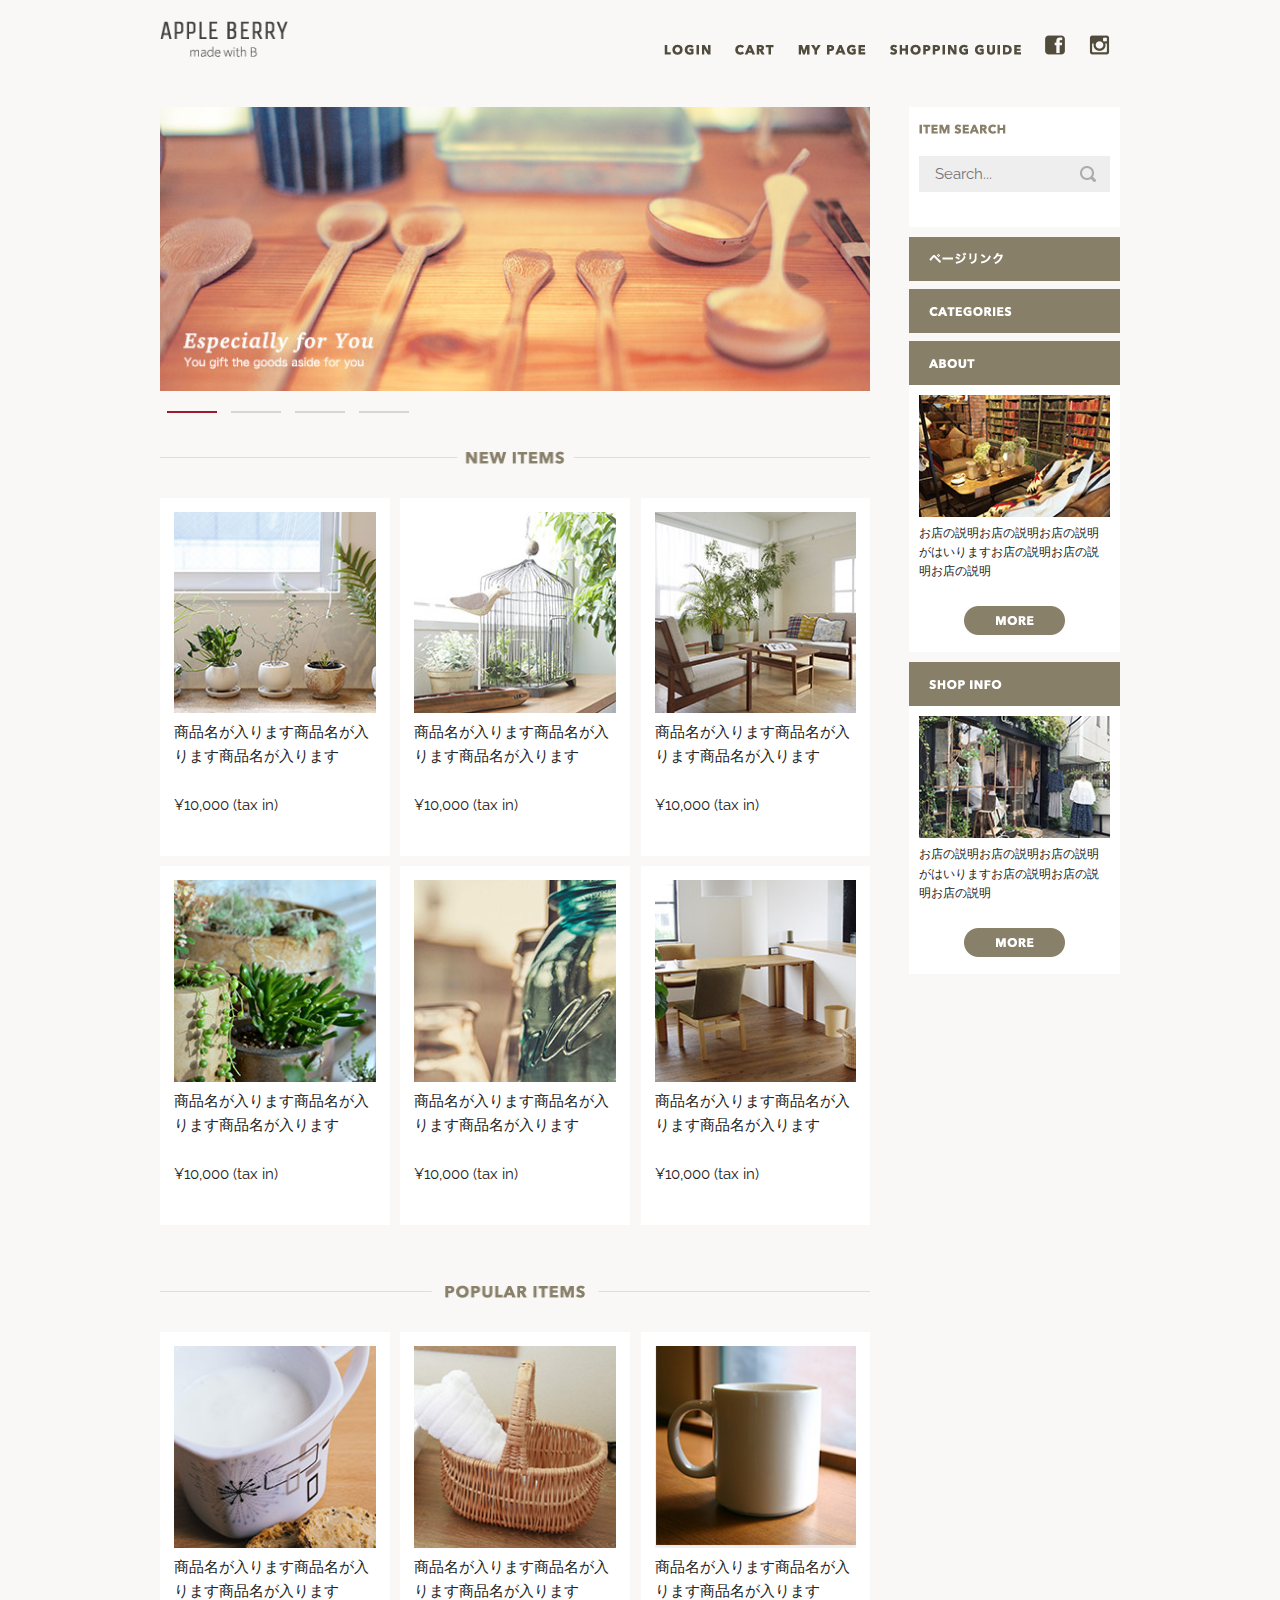
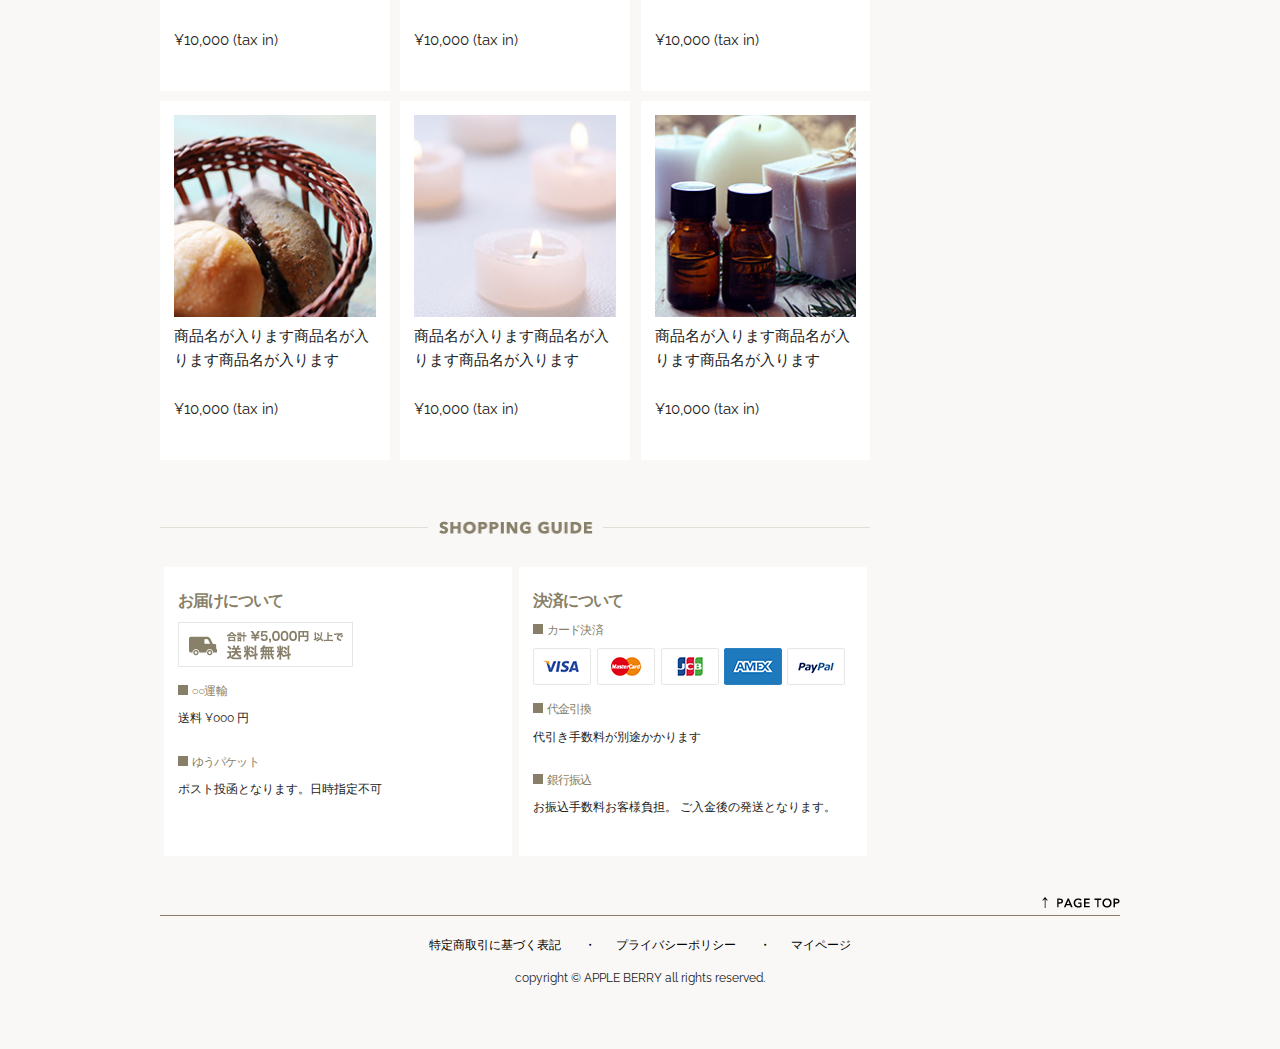
<file: index.html>
<!DOCTYPE html>
<html lang="ja">
<head>

  <!-- Basic Page Needs
  –––––––––––––––––––––––––––––––––––––––––––––––––– -->
  <meta charset="utf-8">
  <title>shopping site</title>
  <meta name="description" content="">
  <meta name="author" content="">


  <!-- Mobile Specific Metas
  –––––––––––––––––––––––––––––––––––––––––––––––––– -->
  <meta name="viewport" content="width=device-width, initial-scale=1">

  <!-- FONT
  –––––––––––––––––––––––––––––––––––––––––––––––––– -->
  <link href="//fonts.googleapis.com/css?family=Raleway:400,300,600" rel="stylesheet" type="text/css">

  <!-- CSS
  –––––––––––––––––––––––––––––––––––––––––––––––––– -->
  <link rel="stylesheet" href="css/normalize.css">
  <link rel="stylesheet" href="css/skeleton.css">
  <link rel="stylesheet" href="css/style.css">
    
  <!-- Favicon
  –––––––––––––––––––––––––––––––––––––––––––––––––– -->
  <link rel="icon" type="image/png" href="images/favicon.png">
 
  <!-- javascript
  –––––––––––––––––––––––––––––––––––––––––––––––––– -->
  <script type="text/javascript" src="https://ajax.googleapis.com/ajax/libs/jquery/1.10.2/jquery.min.js"></script>
  
  
  <!-- Owl Carousel CSS -->
        <link rel="stylesheet" href="owlcarousel/assets/owl.carousel.min.css">
        <link rel="stylesheet" href="owlcarousel/assets/owl.theme.default.min.css">
        <!-- jQuery -->
        <script type="text/javascript" src="https://ajax.googleapis.com/ajax/libs/jquery/1.10.2/jquery.min.js"></script>
        <!-- Owl Carousel JS -->
        <script src="owlcarousel/owl.carousel.min.js"></script>
        
        <!-- Owl Carouselを動作させるために追加 -->
        <script src="carousel.js"></script>
        
</head>
<body>
  <!-- Primary Page Layout -->
    <header>
        <div id="header_in" class="container">
        <div class="row">
            <div class="two columns logo">
                <h1><a href="index.html"><img class="u-max-full-width" src="images/top/logo.png" alt="APPLE BERRY made with B" srcset="images/top/logo@2x.png 2x" /></a></h1>
            </div>
            
            <div class="ten columns navi">
                <div class="sp_navi">
                    <ul class="sp_navi_li">
                        <li class="navi_facebook"><a href="#"><img src="images/top_sp/fb.png" alt="facebook" srcset="images/top_sp/fb@2x.png 2x" /></a></li>
                        <li class="navi_instagram"><a href="#"><img src="images/top_sp/insta.png" alt="instagram" srcset="images/top_sp/insta@2x.png 2x" /></a></li>
                        <li class="navi_menu"><a href="#"><img src="images/top_sp/menu_icon.png" alt="menu" srcset="images/top_sp/menu_icon@2x.png 2x" /></a></li>
                    </ul>
                    <ul class="sp_menu_toggle_00">
                         <li class="navi_login"><a href="#"><img src="images/top/menu_login.png" alt="login"></a></li>
                        <li class="navi_cart"><a href="#"><img src="images/top/menu_cart.png" alt="cart"></a></li>
                        <li class="navi_mypage"><a href="#"><img src="images/top/menu_mypage.png" alt="mypage"></a></li>
                        <li class="navi_shoppingguide"><a href="#"><img src="images/top/menu_guide.png" alt="shoppingguide"></a></li>
                    </ul>
                </div><!-- sp_navi -->
                
                <div class="pc_navi">
                    <ul class="pc_navi_li">
                        <li class="navi_login"><a href="#"><img src="images/top/menu_login.png" alt="login"></a></li>
                        <li class="navi_cart"><a href="#"><img src="images/top/menu_cart.png" alt="cart"></a></li>
                        <li class="navi_mypage"><a href="#"><img src="images/top/menu_mypage.png" alt="mypage"></a></li>
                        <li class="navi_shoppingguide"><a href="#"><img src="images/top/menu_guide.png" alt="shoppingguide"></a></li>
                        <li class="navi_facebook"><a href="#"><img src="images/top/facebook.png" alt="facebook" /></a></li>
                        <li class="navi_instagram"><a href="#"><img src="images/top/insta.png" alt="instagram" /></a></li>
                    </ul>
                </div><!-- pc_navi -->
            </div>
        </div><!-- row -->
        </div><!-- header_in -->
    </header>
    
    <div id="main">
        <div class="container">
            <div class="row">
                <div class="nine columns">
                    <div class="owl-carousel owl-theme">
                        <div><img src="images/top/ca_banner.jpg" alt="Espesoally for You / You gift the goods aside for you"></div>
                        <div><img src="images/top/ca_banner.jpg" alt=""></div>
                        <div><img src="images/top/ca_banner.jpg" alt=""></div>
                        <div><img src="images/top/ca_banner.jpg" alt=""></div>
                    </div><!-- "owl-carousel owl-theme" -->
                    
                    <h2>
                        <img class="pc_h2" src="images/top/title_newitems.png" alt="new items" />
                        <img class="sp_h2" src="images/top_sp/title_new_item.png"  srcset="images/top_sp/title_new_item@2x.png 2x" alt="new items" />
                    </h2>
                    <ul class="list_item">
                        <li>
                            <img src="images/top/item_01.jpg" alt="商品01" />
                            <p>商品名が入ります商品名が入ります商品名が入ります</p>
                            <p>¥10,000 (tax in) </p>
                        </li>
                        
                        <li>
                            <img src="images/top/item_02.jpg" alt="商品02" />
                            <p>商品名が入ります商品名が入ります商品名が入ります</p>
                            <p>¥10,000 (tax in) </p>
                        </li>
                        
                        <li>
                            <img src="images/top/item_03.jpg" alt="商品03" />
                            <p>商品名が入ります商品名が入ります商品名が入ります</p>
                            <p>¥10,000 (tax in) </p>
                        </li>
                        
                        <li>
                            <img src="images/top/item_04.jpg" alt="商品04" />
                            <p>商品名が入ります商品名が入ります商品名が入ります</p>
                            <p>¥10,000 (tax in) </p>
                        </li>
                        
                        <li>
                            <img src="images/top/item_05.jpg" alt="商品05" />
                            <p>商品名が入ります商品名が入ります商品名が入ります</p>
                            <p>¥10,000 (tax in) </p>
                        </li>
                        
                        <li>
                            <img src="images/top/item_06.jpg" alt="商品06" />
                            <p>商品名が入ります商品名が入ります商品名が入ります</p>
                            <p>¥10,000 (tax in) </p>
                        </li>
                    </ul>
                   
                    <h2>
                        <img class="pc_h2" src="images/top/title_popular.png" alt="popular items" />
                        <img class="sp_h2" src="images/top_sp/title_popular.png" srcset="images/top_sp/title_popular@2x.png 2x" alt="popular items" />
                    </h2>
                    <ul class="list_item">
                        <li>
                            <img src="images/top/item_07.jpg" alt="商品07" />
                            <p>商品名が入ります商品名が入ります商品名が入ります</p>
                            <p>¥10,000 (tax in) </p>
                        </li>
                        
                        <li>
                            <img src="images/top/item_08.jpg" alt="商品08" />
                            <p>商品名が入ります商品名が入ります商品名が入ります</p>
                            <p>¥10,000 (tax in) </p>
                        </li>
                        
                        <li>
                            <img src="images/top/item_09.jpg" alt="商品09" />
                            <p>商品名が入ります商品名が入ります商品名が入ります</p>
                            <p>¥10,000 (tax in) </p>
                        </li>
                        
                        <li>
                            <img src="images/top/item_10.jpg" alt="商品10" />
                            <p>商品名が入ります商品名が入ります商品名が入ります</p>
                            <p>¥10,000 (tax in) </p>
                        </li>
                        
                        <li>
                            <img src="images/top/item_11.jpg" alt="商品11" />
                            <p>商品名が入ります商品名が入ります商品名が入ります</p>
                            <p>¥10,000 (tax in) </p>
                        </li>
                        
                        <li>
                            <img src="images/top/item_12.jpg" alt="商品12" />
                            <p>商品名が入ります商品名が入ります商品名が入ります</p>
                            <p>¥10,000 (tax in) </p>
                        </li>
                    </ul>
                
                    <h2>
                        <img class="pc_h2" src="images/top/title_guide.png" alt="shopping guide" />
                        <img class="sp_h2" src="images/top_sp/title_guide.png" srcset="images/top_sp/title_guide@2x.png 2x" alt="shopping guide" />
                    </h2>
                    <ul id="list_guide">
                        <li>
                            <h3>お届けについて</h3>
                            <img src="images/top/otodoke_banner.png" alt="合計¥5000円以上で送料無料" />
                            
                            <h4>○○運輸</h4>
                            <p>送料 ¥000 円</p>
                            <h4>ゆうパケット</h4>
                            <p>ポスト投函となります。日時指定不可</p>
                        </li>
                        
                        <li>
                            <h3>決済について</h3>
                            <h4>カード決済</h4>
                            <img src="images/top/cards.png" alt="" />
                            
                            <h4>代金引換</h4>
                            <p>代引き手数料が別途かかります</p>
                            <h4>銀行振込</h4>
                            <p>お振込手数料お客様負担。 ご入金後の発送となります。</p>
                        </li>
                    </ul>
                </div>
                
                <div class="three columns">
                    <div id="searchform">
                        <img src="images/top/itemserch.png" alt="item search" />
                        
                        <form action="/" name="search" method="post">
                            <dl class="search">
	                        	<dt><input type="text" name="search" value="" placeholder="Search..." /></dt>
	                        	<dd><button><span></span></button></dd>
                        	</dl>
                        </form>
                    </div>
                    
                    <div id="link">
                        <div class="side_title"><img src="images/top/pagelink.png" alt=""></div>
                        <ul class="sp_menu_toggle_01">
                            <li><a href="">サイト名</a></li>
                            <li><a href="">サイト名</a></li>
                            <li><a href="">サイト名</a></li>
                            <li><a href="">サイト名</a></li>
                        </ul>
                    </div>
                    
                    <div id="categories">
                        <div class="side_title"><img src="images/top/categories.png" alt="" /></div>
                        <ul class="sp_menu_toggle_02">
                            <li><a href="">カテゴリー名</a></li>
                            <li><a href="">カテゴリー名</a></li>
                            <li><a href="">カテゴリー名</a></li>
                            <li><a href="">カテゴリー名</a></li>
                            <li><a href="">カテゴリー名</a></li>
                            <li><a href="">カテゴリー名</a></li>
                        </ul>
                    </div>
                    
                    <div id="about">
                        <div class="side_title"><img src="images/top/about.png" alt="" /></div>
                        <div class="side_inner">
                            <img src="images/top/about_img.jpg" alt="" />
                            <div class="side_text">
                                <p>お店の説明お店の説明お店の説明がはいりますお店の説明お店の説明お店の説明</p>
                                <a><img src="images/top/more_btn.png" alt="" /></a>
                            </div>
                        </div>
                    </div>
                    
                    <div id="shopinfo">
                        <div class="side_title"><img src="images/top/shop_info.png" alt="" /></div>
                        <div class="side_inner">
                            <img src="images/top/shopinfo_img.jpg" alt="" />
                            <p>お店の説明お店の説明お店の説明がはいりますお店の説明お店の説明お店の説明</p>
                            <a><img src="images/top/more_btn.png" alt="" /></a>
                        </div>
                    </div>
                </div>
                
                <div class="twelve columns" id="pagetop">
                    <a href="#TOP"><img src="images/top/pagetop.png" alt="" /></a>
                </div>
            </div><!-- row -->
        </div>
    </div><!-- main -->
    
    <footer>
        <div class="container">
        <div class="row">
            <div class="twelve columns">
                <ul>
                    <li><a href="#">特定商取引に基づく表記</a></li>
                    <li><a href="#">プライバシーポリシー</a></li>
                    <li><a href="#">マイページ</a></li>
                </ul>
                <small>copyright &copy; APPLE BERRY all rights reserved.</small>
            </div>
        </div>
        </div>
    </footer>
    
    
<!-- End Document
  –––––––––––––––––––––––––––––––––––––––––––––––––– -->

<script>
$(document).ready(function(){
  $(".navi_menu").click(function(){
    $(".sp_menu_toggle_00").slideToggle();
  });
});

$(document).ready(function(){
  $("#link").click(function(){
    $(".sp_menu_toggle_01").slideToggle();
  });
});

$(document).ready(function(){
  $("#categories").click(function(){
    $(".sp_menu_toggle_02").slideToggle();
  });
});
</script>


</body>
</html>
</file>
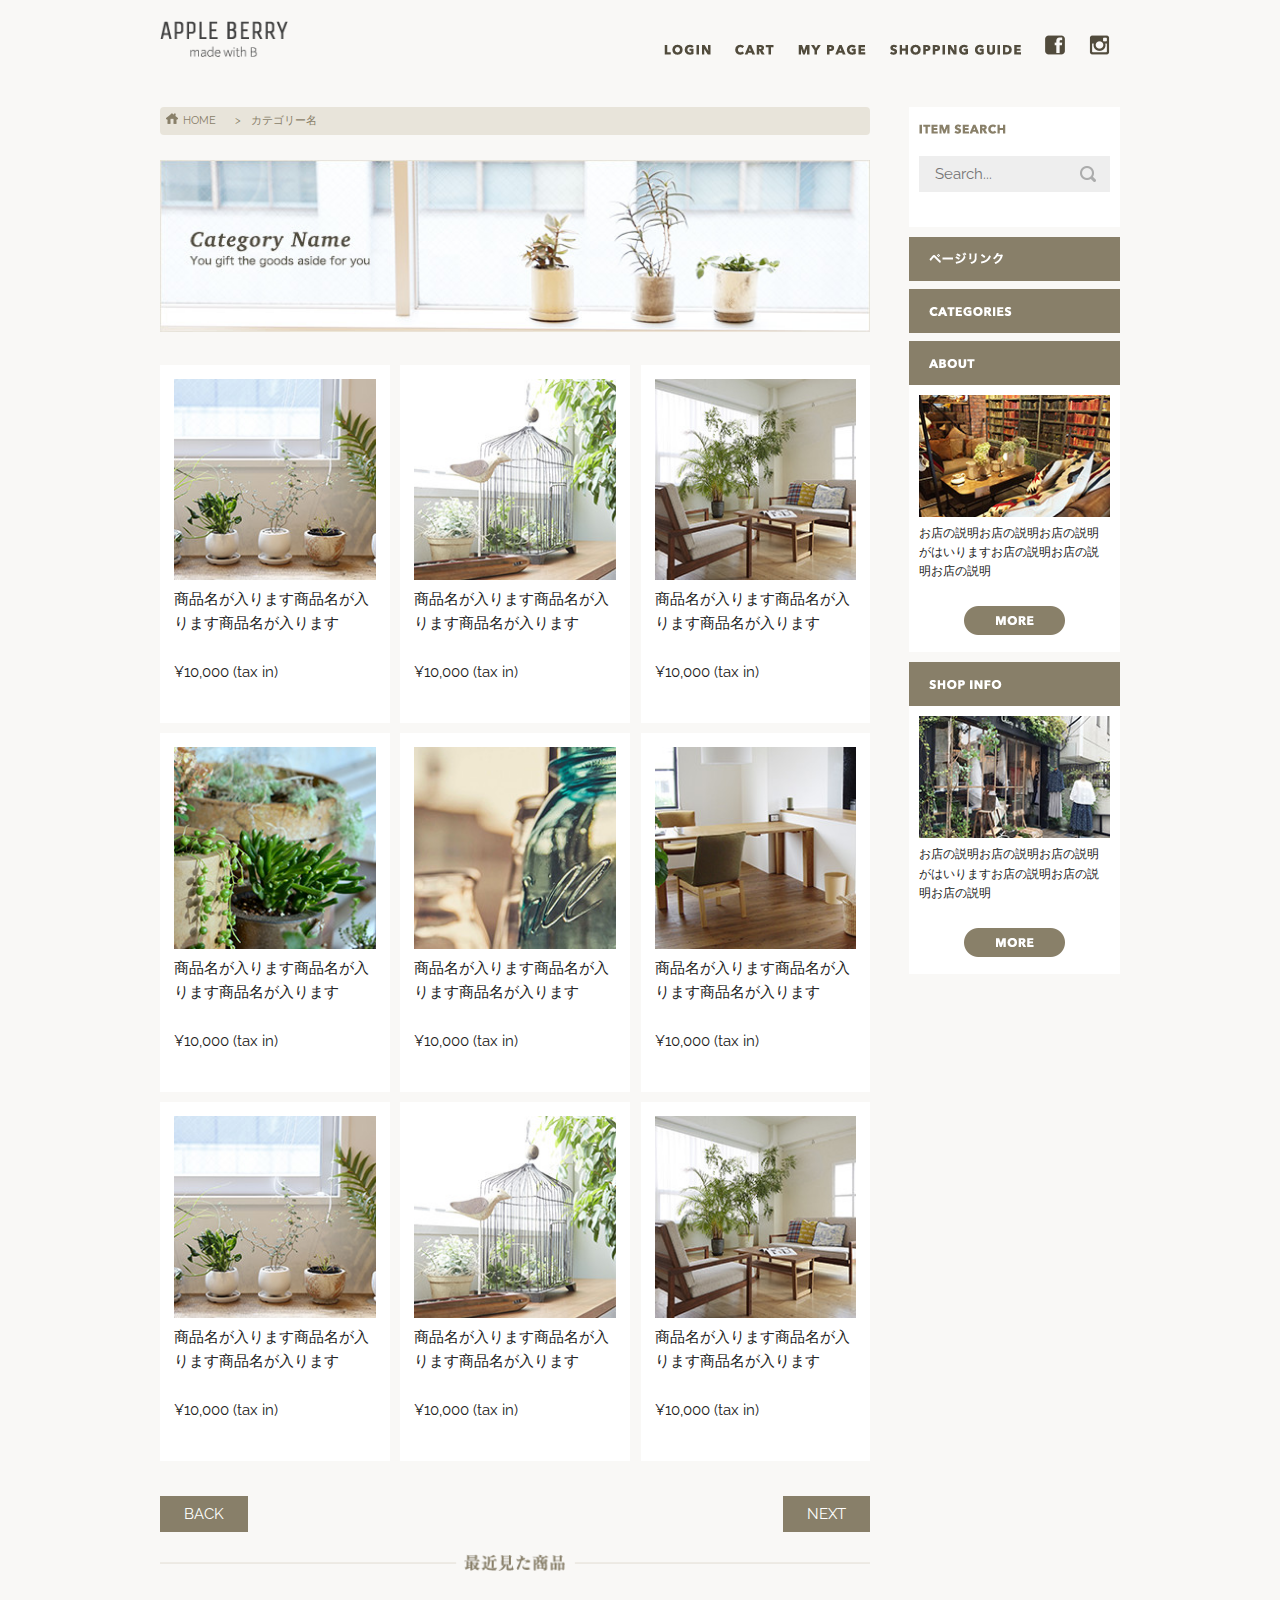
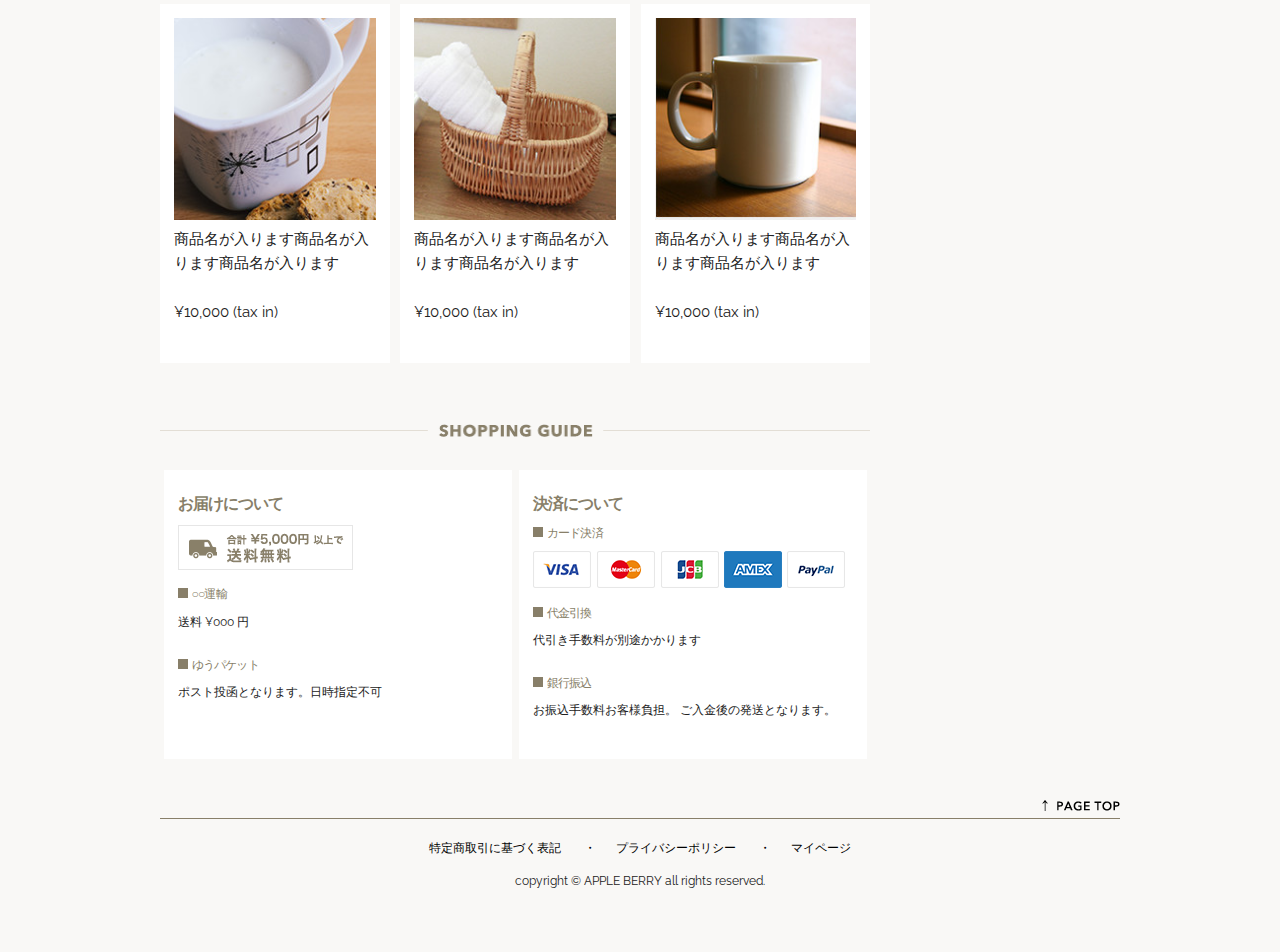
<file: list.html>
<!DOCTYPE html>
<html lang="ja">
<head>

  <!-- Basic Page Needs
  –––––––––––––––––––––––––––––––––––––––––––––––––– -->
  <meta charset="utf-8">
  <title>shopping site - list</title>
  <meta name="description" content="">
  <meta name="author" content="">


  <!-- Mobile Specific Metas
  –––––––––––––––––––––––––––––––––––––––––––––––––– -->
  <meta name="viewport" content="width=device-width, initial-scale=1">

  <!-- FONT
  –––––––––––––––––––––––––––––––––––––––––––––––––– -->
  <link href="//fonts.googleapis.com/css?family=Raleway:400,300,600" rel="stylesheet" type="text/css">

  <!-- CSS
  –––––––––––––––––––––––––––––––––––––––––––––––––– -->
  <link rel="stylesheet" href="css/normalize.css">
  <link rel="stylesheet" href="css/skeleton.css">
  <link rel="stylesheet" href="css/style.css">
    
  <!-- Favicon
  –––––––––––––––––––––––––––––––––––––––––––––––––– -->
  <link rel="icon" type="image/png" href="images/favicon.png">
 
  <!-- javascript
  –––––––––––––––––––––––––––––––––––––––––––––––––– -->
  <script type="text/javascript" src="https://ajax.googleapis.com/ajax/libs/jquery/1.10.2/jquery.min.js"></script>
  
  
  <!-- Owl Carousel CSS -->
        <link rel="stylesheet" href="owlcarousel/assets/owl.carousel.min.css">
        <link rel="stylesheet" href="owlcarousel/assets/owl.theme.default.min.css">
        <!-- jQuery -->
        <script type="text/javascript" src="https://ajax.googleapis.com/ajax/libs/jquery/1.10.2/jquery.min.js"></script>
        <!-- Owl Carousel JS -->
        <script src="owlcarousel/owl.carousel.min.js"></script>
        
        <!-- Owl Carouselを動作させるために追加 -->
        <script src="carousel.js"></script>
        
</head>
<body>
  <!-- Primary Page Layout -->
    <header>
        <div id="header_in" class="container">
        <div class="row">
            <div class="two columns logo">
                <h1><a href="index.html"><img class="u-max-full-width" src="images/top/logo.png" alt="APPLE BERRY made with B" srcset="images/top/logo@2x.png 2x" /></a></h1>
            </div>
            
            <div class="ten columns navi">
                <div class="sp_navi">
                    <ul class="sp_navi_li">
                        <li class="navi_facebook"><a href="#"><img src="images/top_sp/fb.png" alt="facebook" srcset="images/top_sp/fb@2x.png 2x" /></a></li>
                        <li class="navi_instagram"><a href="#"><img src="images/top_sp/insta.png" alt="instagram" srcset="images/top_sp/insta@2x.png 2x" /></a></li>
                        <li class="navi_menu"><a href="#"><img src="images/top_sp/menu_icon.png" alt="menu" srcset="images/top_sp/menu_icon@2x.png 2x" /></a></li>
                    </ul>
                    <ul class="sp_menu_toggle_00">
                         <li class="navi_login"><a href="#"><img src="images/top/menu_login.png" alt="login"></a></li>
                        <li class="navi_cart"><a href="#"><img src="images/top/menu_cart.png" alt="cart"></a></li>
                        <li class="navi_mypage"><a href="#"><img src="images/top/menu_mypage.png" alt="mypage"></a></li>
                        <li class="navi_shoppingguide"><a href="#"><img src="images/top/menu_guide.png" alt="shoppingguide"></a></li>
                    </ul>
                </div><!-- sp_navi -->
                
                <div class="pc_navi">
                    <ul class="pc_navi_li">
                        <li class="navi_login"><a href="#"><img src="images/top/menu_login.png" alt="login"></a></li>
                        <li class="navi_cart"><a href="#"><img src="images/top/menu_cart.png" alt="cart"></a></li>
                        <li class="navi_mypage"><a href="#"><img src="images/top/menu_mypage.png" alt="mypage"></a></li>
                        <li class="navi_shoppingguide"><a href="#"><img src="images/top/menu_guide.png" alt="shoppingguide"></a></li>
                        <li class="navi_facebook"><a href="#"><img src="images/top/facebook.png" alt="facebook" /></a></li>
                        <li class="navi_instagram"><a href="#"><img src="images/top/insta.png" alt="instagram" /></a></li>
                    </ul>
                </div><!-- pc_navi -->
            </div>
        </div><!-- row -->
        </div><!-- header_in -->
    </header>
    
    <div id="main">
        <div class="container">
            <div class="row">
                <div class="nine columns">
                    <ul class="breadcrumbs">
                        <li><span><img src="images/list/home_icon.png" alt="" /></span>HOME</li>
                        <li>カテゴリー名</li>
                    </ul><!-- breadcrumbs -->
                    <h2>
                        <img class="pc_h2" src="images/list/cate_image.jpg" alt="category name" />
                        <img class="sp_h2_1" src="images/list/cate_image_sp.jpg"  srcset="images/list/cate_image_sp@2x.png 2x" alt="category name" />
                    </h2>
                    
                    <ul class="list_item">
                        <li>
                            <img src="images/top/item_01.jpg" alt="商品01" />
                            <p>商品名が入ります商品名が入ります商品名が入ります</p>
                            <p>¥10,000 (tax in) </p>
                        </li>
                        
                        <li>
                            <img src="images/top/item_02.jpg" alt="商品02" />
                            <p>商品名が入ります商品名が入ります商品名が入ります</p>
                            <p>¥10,000 (tax in) </p>
                        </li>
                        
                        <li>
                            <img src="images/top/item_03.jpg" alt="商品03" />
                            <p>商品名が入ります商品名が入ります商品名が入ります</p>
                            <p>¥10,000 (tax in) </p>
                        </li>
                        
                        <li>
                            <img src="images/top/item_04.jpg" alt="商品04" />
                            <p>商品名が入ります商品名が入ります商品名が入ります</p>
                            <p>¥10,000 (tax in) </p>
                        </li>
                        
                        <li>
                            <img src="images/top/item_05.jpg" alt="商品05" />
                            <p>商品名が入ります商品名が入ります商品名が入ります</p>
                            <p>¥10,000 (tax in) </p>
                        </li>
                        
                        <li>
                            <img src="images/top/item_06.jpg" alt="商品06" />
                            <p>商品名が入ります商品名が入ります商品名が入ります</p>
                            <p>¥10,000 (tax in) </p>
                        </li>
                        
                        <li>
                            <img src="images/top/item_01.jpg" alt="商品01" />
                            <p>商品名が入ります商品名が入ります商品名が入ります</p>
                            <p>¥10,000 (tax in) </p>
                        </li>
                        
                        <li>
                            <img src="images/top/item_02.jpg" alt="商品02" />
                            <p>商品名が入ります商品名が入ります商品名が入ります</p>
                            <p>¥10,000 (tax in) </p>
                        </li>
                        
                        <li>
                            <img src="images/top/item_03.jpg" alt="商品03" />
                            <p>商品名が入ります商品名が入ります商品名が入ります</p>
                            <p>¥10,000 (tax in) </p>
                        </li>
                        
                    </ul>
                    <div class="btn">
                    <a class="btn_back" href="#">BACK</a>
                    <a class="btn_next" href="#">NEXT</a>
                    </div>   
                   
                    <h2>
                        <img class="pc_h2" src="images/list/recent_pro_pc.png" alt="最近見た商品" />
                        <img class="sp_h2" src="images/list/title_recent_pro.png"  srcset="images/list/title_recent_pro.png@2x.png 2x" alt="最近見た商品" />
                    </h2>
                    <ul class="list_item">
                        <li>
                            <img src="images/top/item_07.jpg" alt="商品07" />
                            <p>商品名が入ります商品名が入ります商品名が入ります</p>
                            <p>¥10,000 (tax in) </p>
                        </li>
                        
                        <li>
                            <img src="images/top/item_08.jpg" alt="商品08" />
                            <p>商品名が入ります商品名が入ります商品名が入ります</p>
                            <p>¥10,000 (tax in) </p>
                        </li>
                        
                        <li>
                            <img src="images/top/item_09.jpg" alt="商品09" />
                            <p>商品名が入ります商品名が入ります商品名が入ります</p>
                            <p>¥10,000 (tax in) </p>
                        </li>
                    
                    </ul>
                
                    <h2>
                        <img class="pc_h2" src="images/top/title_guide.png" alt="shopping guide" />
                        <img class="sp_h2" src="images/top_sp/title_guide.png" srcset="images/top_sp/title_guide@2x.png 2x" alt="shopping guide" />
                    </h2>
                    <ul id="list_guide">
                        <li>
                            <h3>お届けについて</h3>
                            <img src="images/top/otodoke_banner.png" alt="合計¥5000円以上で送料無料" />
                            
                            <h4>○○運輸</h4>
                            <p>送料 ¥000 円</p>
                            <h4>ゆうパケット</h4>
                            <p>ポスト投函となります。日時指定不可</p>
                        </li>
                        
                        <li>
                            <h3>決済について</h3>
                            <h4>カード決済</h4>
                            <img src="images/top/cards.png" alt="" />
                            
                            <h4>代金引換</h4>
                            <p>代引き手数料が別途かかります</p>
                            <h4>銀行振込</h4>
                            <p>お振込手数料お客様負担。 ご入金後の発送となります。</p>
                        </li>
                    </ul>
                </div>
                
                <div class="three columns">
                    <div id="searchform">
                        <img src="images/top/itemserch.png" alt="item search" />
                        
                        <form action="/" name="search" method="post">
                            <dl class="search">
	                        	<dt><input type="text" name="search" value="" placeholder="Search..." /></dt>
	                        	<dd><button><span></span></button></dd>
                        	</dl>
                        </form>
                    </div>
                    
                    <div id="link">
                        <div class="side_title"><img src="images/top/pagelink.png" alt="" /></div>
                        <ul class="sp_menu_toggle_01">
                            <li><a href="">サイト名</a></li>
                            <li><a href="">サイト名</a></li>
                            <li><a href="">サイト名</a></li>
                            <li><a href="">サイト名</a></li>
                        </ul>
                    </div>
                    
                    <div id="categories">
                        <div class="side_title"><img src="images/top/categories.png" alt="" /></div>
                        <ul class="sp_menu_toggle_02">
                            <li><a href="">カテゴリー名</a></li>
                            <li><a href="">カテゴリー名</a></li>
                            <li><a href="">カテゴリー名</a></li>
                            <li><a href="">カテゴリー名</a></li>
                            <li><a href="">カテゴリー名</a></li>
                            <li><a href="">カテゴリー名</a></li>
                        </ul>
                    </div>
                    
                    <div id="about">
                        <div class="side_title"><img src="images/top/about.png" alt="" /></div>
                        <div class="side_inner">
                            <img src="images/top/about_img.jpg" alt="" />
                            <div class="side_text">
                                <p>お店の説明お店の説明お店の説明がはいりますお店の説明お店の説明お店の説明</p>
                                <a><img src="images/top/more_btn.png" alt="" /></a>
                            </div>
                        </div>
                    </div>
                    
                    <div id="shopinfo">
                        <div class="side_title"><img src="images/top/shop_info.png" alt="" /></div>
                        <div class="side_inner">
                            <img src="images/top/shopinfo_img.jpg" alt="" />
                            <p>お店の説明お店の説明お店の説明がはいりますお店の説明お店の説明お店の説明</p>
                            <a><img src="images/top/more_btn.png" alt="" /></a>
                        </div>
                    </div>
                </div>
                
                <div class="twelve columns" id="pagetop">
                    <a href="#TOP"><img src="images/top/pagetop.png" alt="" /></a>
                </div>
            </div><!-- row -->
        </div>
    </div><!-- main -->
    
    <footer>
        <div class="container">
        <div class="row">
            <div class="twelve columns">
                <ul>
                    <li><a href="#">特定商取引に基づく表記</a></li>
                    <li><a href="#">プライバシーポリシー</a></li>
                    <li><a href="#">マイページ</a></li>
                </ul>
                <small>copyright &copy; APPLE BERRY all rights reserved.</small>
            </div>
        </div>
        </div>
    </footer>
    
    
<!-- End Document
  –––––––––––––––––––––––––––––––––––––––––––––––––– -->

<script>
$(document).ready(function(){
  $(".navi_menu").click(function(){
    $(".sp_menu_toggle_00").slideToggle();
  });
});

$(document).ready(function(){
  $("#link").click(function(){
    $(".sp_menu_toggle_01").slideToggle();
  });
});

$(document).ready(function(){
  $("#categories").click(function(){
    $(".sp_menu_toggle_02").slideToggle();
  });
});
</script>


</body>
</html>
</file>
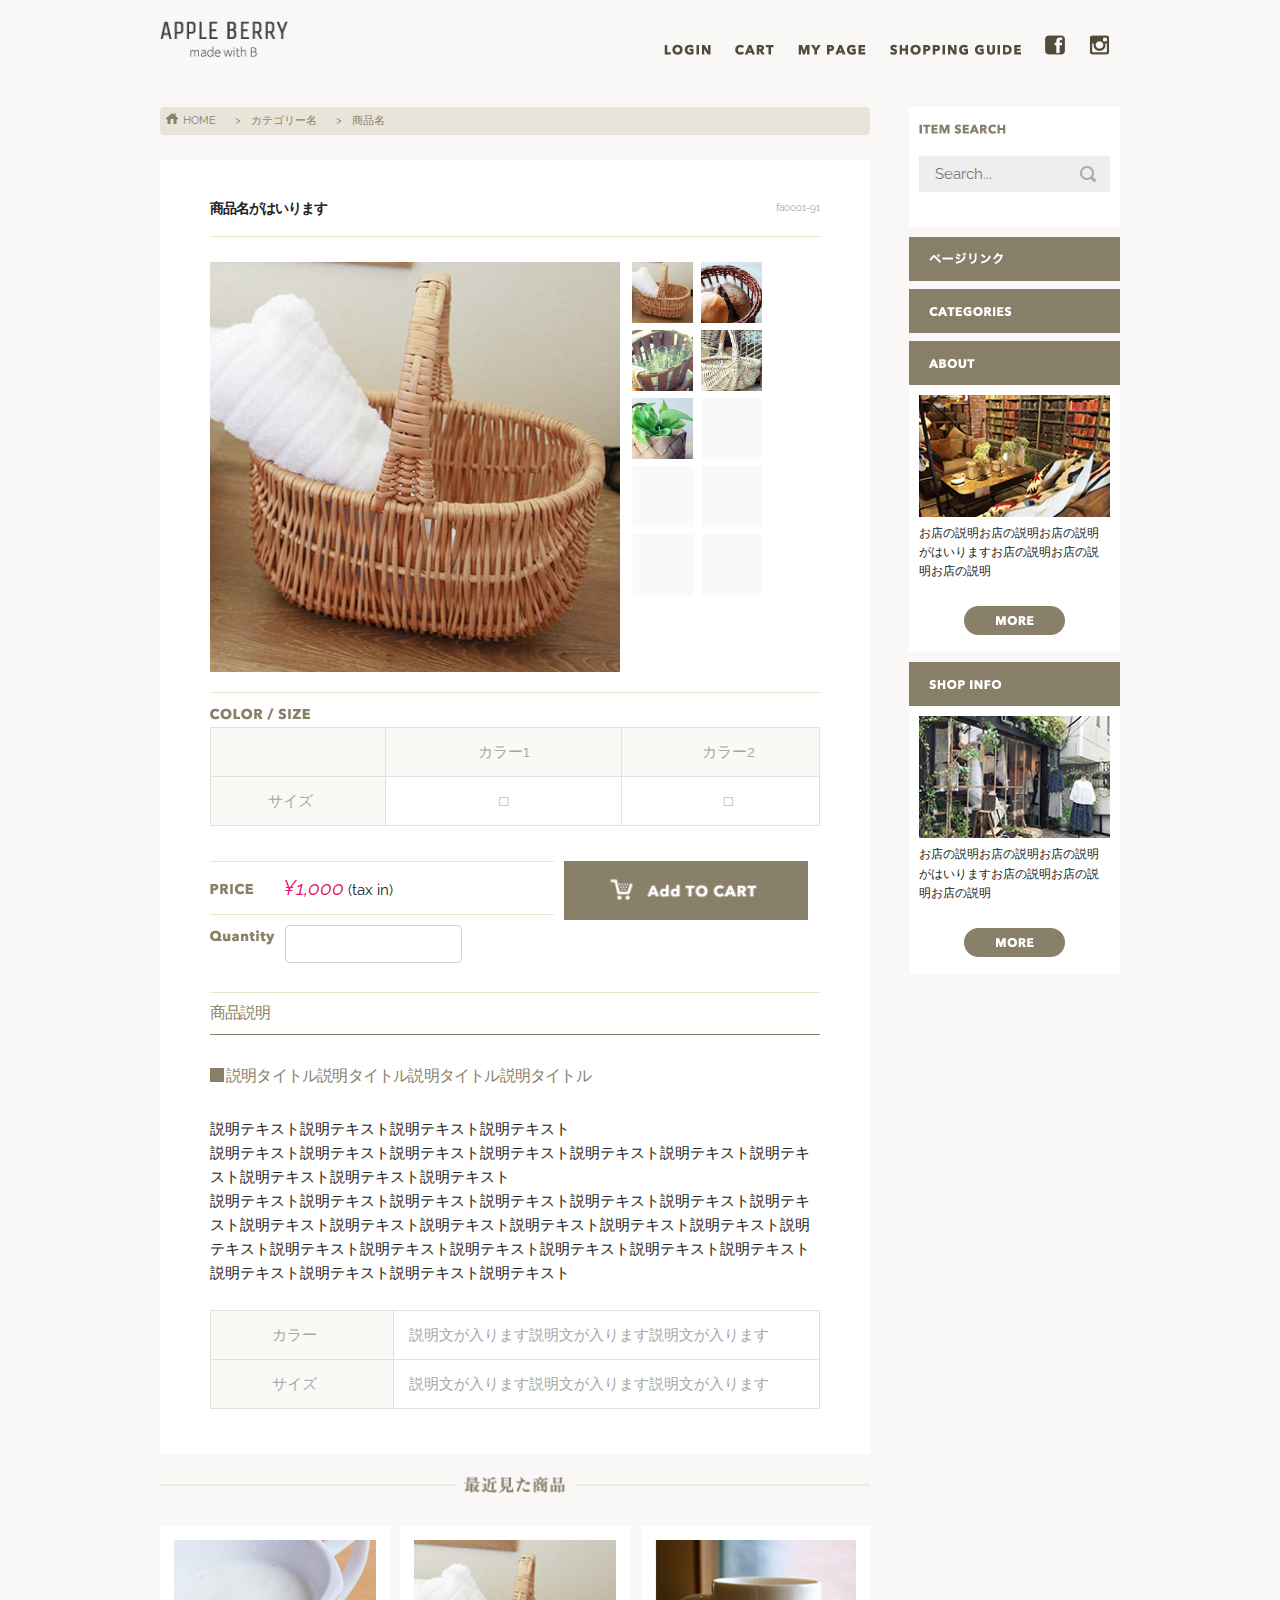
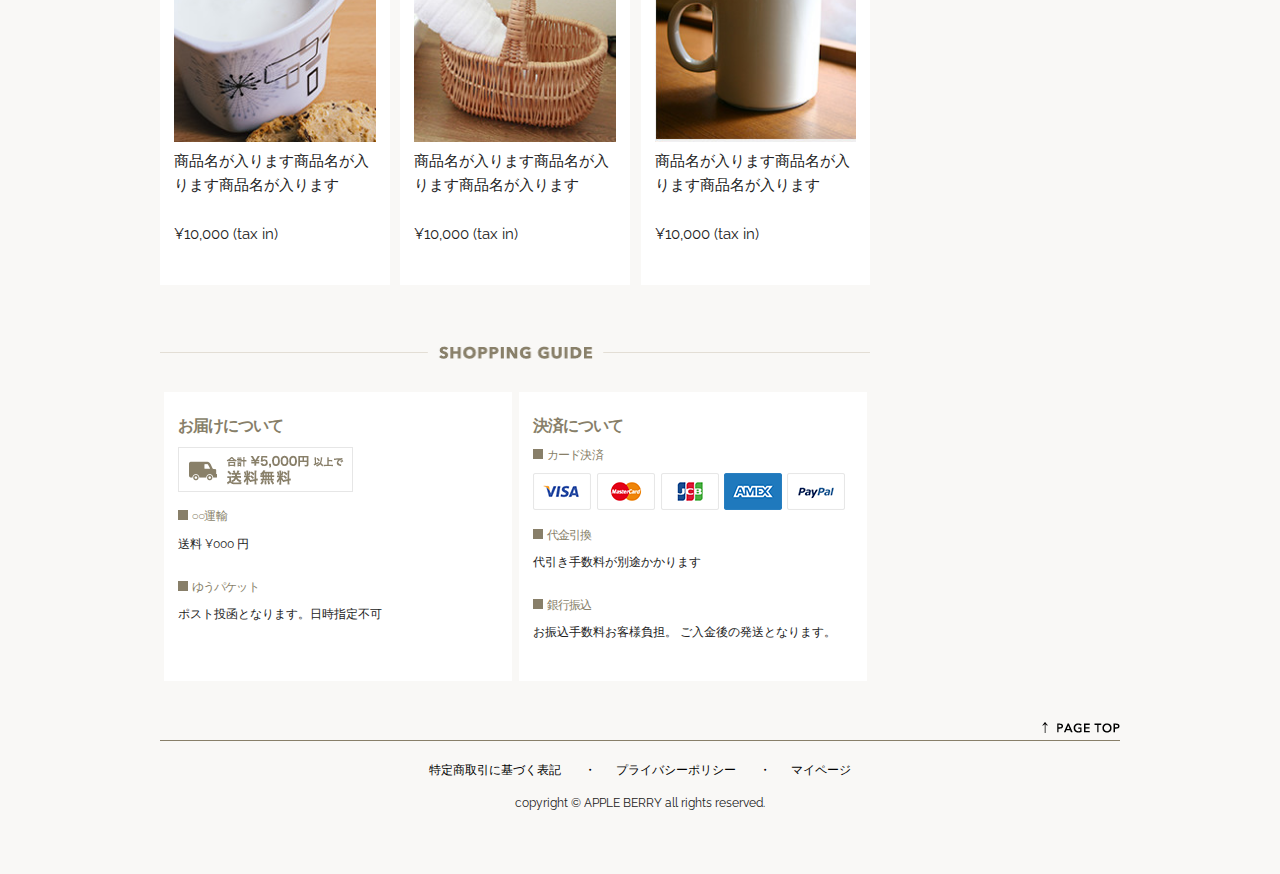
<file: products.html>
<!DOCTYPE html>
<html lang="ja">
<head>

  <!-- Basic Page Needs
  –––––––––––––––––––––––––––––––––––––––––––––––––– -->
  <meta charset="utf-8">
  <title>shopping site - products</title>
  <meta name="description" content="">
  <meta name="author" content="">


  <!-- Mobile Specific Metas
  –––––––––––––––––––––––––––––––––––––––––––––––––– -->
  <meta name="viewport" content="width=device-width, initial-scale=1">

  <!-- FONT
  –––––––––––––––––––––––––––––––––––––––––––––––––– -->
  <link href="//fonts.googleapis.com/css?family=Raleway:400,300,600" rel="stylesheet" type="text/css">

  <!-- CSS
  –––––––––––––––––––––––––––––––––––––––––––––––––– -->
  <link rel="stylesheet" href="css/normalize.css">
  <link rel="stylesheet" href="css/skeleton.css">
  <link rel="stylesheet" href="css/style.css">
    
  <!-- Favicon
  –––––––––––––––––––––––––––––––––––––––––––––––––– -->
  <link rel="icon" type="image/png" href="images/favicon.png">
 
  <!-- javascript
  –––––––––––––––––––––––––––––––––––––––––––––––––– -->
  <script type="text/javascript" src="https://ajax.googleapis.com/ajax/libs/jquery/1.10.2/jquery.min.js"></script>
  
  
  <!-- Owl Carousel CSS -->
        <link rel="stylesheet" href="owlcarousel/assets/owl.carousel.min.css">
        <link rel="stylesheet" href="owlcarousel/assets/owl.theme.default.min.css">
        <!-- jQuery -->
        <script type="text/javascript" src="https://ajax.googleapis.com/ajax/libs/jquery/1.10.2/jquery.min.js"></script>
        <!-- Owl Carousel JS -->
        <script src="owlcarousel/owl.carousel.min.js"></script>
        
        <!-- Owl Carouselを動作させるために追加 -->
        <script src="carousel.js"></script>
        
</head>
<body>
  <!-- Primary Page Layout -->
    <header>
        <div id="header_in" class="container">
        <div class="row">
            <div class="two columns logo">
                <h1><a href="index.html"><img class="u-max-full-width" src="images/top/logo.png" alt="APPLE BERRY made with B" srcset="images/top/logo@2x.png 2x" /></a></h1>
            </div>
            
            <div class="ten columns navi">
                <div class="sp_navi">
                    <ul class="sp_navi_li">
                        <li class="navi_facebook"><a href="#"><img src="images/top_sp/fb.png" alt="facebook" srcset="images/top_sp/fb@2x.png 2x" /></a></li>
                        <li class="navi_instagram"><a href="#"><img src="images/top_sp/insta.png" alt="instagram" srcset="images/top_sp/insta@2x.png 2x" /></a></li>
                        <li class="navi_menu"><a href="#"><img src="images/top_sp/menu_icon.png" alt="menu" srcset="images/top_sp/menu_icon@2x.png 2x" /></a></li>
                    </ul>
                    <ul class="sp_menu_toggle_00">
                         <li class="navi_login"><a href="#"><img src="images/top/menu_login.png" alt="login"></a></li>
                        <li class="navi_cart"><a href="#"><img src="images/top/menu_cart.png" alt="cart"></a></li>
                        <li class="navi_mypage"><a href="#"><img src="images/top/menu_mypage.png" alt="mypage"></a></li>
                        <li class="navi_shoppingguide"><a href="#"><img src="images/top/menu_guide.png" alt="shoppingguide"></a></li>
                    </ul>
                </div><!-- sp_navi -->
                
                <div class="pc_navi">
                    <ul class="pc_navi_li">
                        <li class="navi_login"><a href="#"><img src="images/top/menu_login.png" alt="login"></a></li>
                        <li class="navi_cart"><a href="#"><img src="images/top/menu_cart.png" alt="cart"></a></li>
                        <li class="navi_mypage"><a href="#"><img src="images/top/menu_mypage.png" alt="mypage"></a></li>
                        <li class="navi_shoppingguide"><a href="#"><img src="images/top/menu_guide.png" alt="shoppingguide"></a></li>
                        <li class="navi_facebook"><a href="#"><img src="images/top/facebook.png" alt="facebook" /></a></li>
                        <li class="navi_instagram"><a href="#"><img src="images/top/insta.png" alt="instagram" /></a></li>
                    </ul>
                </div><!-- pc_navi -->
            </div>
        </div><!-- row -->
        </div><!-- header_in -->
    </header>
    
    <div id="main">
        <div class="container">
            <div class="row">
                <div class="nine columns">
                    <ul class="breadcrumbs">
                        <li><span><img src="images/list/home_icon.png" alt="" /></span>HOME</li>
                        <li>カテゴリー名</li>
                        <li>商品名</li>
                    </ul><!-- breadcrumbs -->
                    
                    <div id="products">
                        <h2 id="h2_product">商品名がはいります</h2>
                        <p id="p_product">fa0001-91</p>
                        
                        <div id="inner_img">
                        <div id="display_img">
                            <img src="images/products/pro_img_01.jpg" alt="">
                        </div>

                        <ul id="list_img">
                            <li><img src="images/products/pro_img_01.jpg" alt=""></li>
                            <li><img src="images/products/pro_img_02.jpg" alt=""></li>
                            <li><img src="images/products/pro_img_03.jpg" alt=""></li>
                            <li><img src="images/products/pro_img_04.jpg" alt=""></li>
                            <li><img src="images/products/pro_img_05.jpg" alt=""></li>
                            <li><img src="images/products/gray_pro_img.jpg" alt=""></li>
                            <li><img src="images/products/gray_pro_img.jpg" alt=""></li>
                            <li><img src="images/products/gray_pro_img.jpg" alt=""></li>
                            <li><img src="images/products/gray_pro_img.jpg" alt=""></li>
                            <li><img src="images/products/gray_pro_img.jpg" alt=""></li>
                        </ul>
                        </div>
                        
                        <div class="color">
                            <img src="images/products/title_color.png" alt="color">
                            <table>
                                <tr>
                                    <th></th>
                                    <th>カラー1</th>
                                    <th>カラー2</th>
                                </tr>
                                <tr>
                                    <th>サイズ</th>
                                    <td>□</td>
                                    <td>□</td>
                                </tr>
                            </table>
                        </div>
                        <div id="inner">
                        <div class="price">
                            <img src="images/products/title_price.png" alt="price">
                            <p><span class="pink">¥1,000</span> (tax in)</p>
                        </div>
                        
                        <div class="quantity">
                            <img src="images/products/title_quantity.png" alt="quantity">
                           <form>
                               <input id="fm_qua" type="text" name=" "/>
                            </form>
                        </div>
                        </div>
                            <form>
                            <input id="fm_cart" type="image" src="images/products/add_to_cart.png" alt="add to cart">
                           </form>
                        
                        <div class="detail">
                            <h3>商品説明</h3>
                            <h4>説明タイトル説明タイトル説明タイトル説明タイトル</h4>
                            <p>説明テキスト説明テキスト説明テキスト説明テキスト<br>
                                説明テキスト説明テキスト説明テキスト説明テキスト説明テキスト説明テキスト説明テキスト説明テキスト説明テキスト説明テキスト<br>
                                説明テキスト説明テキスト説明テキスト説明テキスト説明テキスト説明テキスト説明テキスト説明テキスト説明テキスト説明テキスト説明テキスト説明テキスト説明テキスト説明テキスト説明テキスト説明テキスト説明テキスト説明テキスト説明テキスト説明テキスト<br>
                                説明テキスト説明テキスト説明テキスト説明テキスト
                            </p>
                            
                            <table>
                                <tr>
                                    <th>カラー</th>
                                    <td>説明文が入ります説明文が入ります説明文が入ります</td>
                                </tr>
                                <tr>
                                    <th>サイズ</th>
                                    <td>説明文が入ります説明文が入ります説明文が入ります</td>
                                </tr>
                            </table>
                        </div>
                    </div><!-- products -->
                   
                    <h2>
                        <img class="pc_h2" src="images/list/recent_pro_pc.png" alt="最近見た商品" />
                        <img class="sp_h2" src="images/list/title_recent_pro.png" srcset="images/list/title_recent_pro@2x.png 2x" alt="最近見た商品" />
                    </h2>
                    <ul class="list_item">
                        <li>
                            <img src="images/top/item_07.jpg" alt="商品07" />
                            <p>商品名が入ります商品名が入ります商品名が入ります</p>
                            <p>¥10,000 (tax in) </p>
                        </li>
                        
                        <li>
                            <img src="images/top/item_08.jpg" alt="商品08" />
                            <p>商品名が入ります商品名が入ります商品名が入ります</p>
                            <p>¥10,000 (tax in) </p>
                        </li>
                        
                        <li>
                            <img src="images/top/item_09.jpg" alt="商品09" />
                            <p>商品名が入ります商品名が入ります商品名が入ります</p>
                            <p>¥10,000 (tax in) </p>
                        </li>
                    
                    </ul>
                
                    <h2>
                        <img class="pc_h2" src="images/top/title_guide.png" alt="shopping guide" />
                        <img class="sp_h2" src="images/top_sp/title_guide.png" srcset="images/top_sp/title_guide@2x.png 2x" alt="shopping guide" />
                    </h2>
                    <ul id="list_guide">
                        <li>
                            <h3>お届けについて</h3>
                            <img src="images/top/otodoke_banner.png" alt="合計¥5000円以上で送料無料" />
                            
                            <h4>○○運輸</h4>
                            <p>送料 ¥000 円</p>
                            <h4>ゆうパケット</h4>
                            <p>ポスト投函となります。日時指定不可</p>
                        </li>
                        
                        <li>
                            <h3>決済について</h3>
                            <h4>カード決済</h4>
                            <img src="images/top/cards.png" alt="" />
                            
                            <h4>代金引換</h4>
                            <p>代引き手数料が別途かかります</p>
                            <h4>銀行振込</h4>
                            <p>お振込手数料お客様負担。 ご入金後の発送となります。</p>
                        </li>
                    </ul>
                </div>
                
                <div class="three columns">
                    <div id="searchform">
                        <img src="images/top/itemserch.png" alt="item search" />
                        
                        <form action="/" name="search" method="post">
                            <dl class="search">
	                        	<dt><input type="text" name="search" value="" placeholder="Search..." /></dt>
	                        	<dd><button><span></span></button></dd>
                        	</dl>
                        </form>
                    </div>
                    
                    <div id="link">
                        <div class="side_title"><img src="images/top/pagelink.png" alt=""></div>
                        <ul class="sp_menu_toggle_01">
                            <li><a href="">サイト名</a></li>
                            <li><a href="">サイト名</a></li>
                            <li><a href="">サイト名</a></li>
                            <li><a href="">サイト名</a></li>
                        </ul>
                    </div>
                    
                    <div id="categories">
                        <div class="side_title"><img src="images/top/categories.png" alt="" /></div>
                        <ul class="sp_menu_toggle_02">
                            <li><a href="">カテゴリー名</a></li>
                            <li><a href="">カテゴリー名</a></li>
                            <li><a href="">カテゴリー名</a></li>
                            <li><a href="">カテゴリー名</a></li>
                            <li><a href="">カテゴリー名</a></li>
                            <li><a href="">カテゴリー名</a></li>
                        </ul>
                    </div>
                    
                    <div id="about">
                        <div class="side_title"><img src="images/top/about.png" alt="" /></div>
                        <div class="side_inner">
                            <img src="images/top/about_img.jpg" alt="" />
                            <div class="side_text">
                                <p>お店の説明お店の説明お店の説明がはいりますお店の説明お店の説明お店の説明</p>
                                <a><img src="images/top/more_btn.png" alt="" /></a>
                            </div>
                        </div>
                    </div>
                    
                    <div id="shopinfo">
                        <div class="side_title"><img src="images/top/shop_info.png" alt="" /></div>
                        <div class="side_inner">
                            <img src="images/top/shopinfo_img.jpg" alt="" />
                            <p>お店の説明お店の説明お店の説明がはいりますお店の説明お店の説明お店の説明</p>
                            <a><img src="images/top/more_btn.png" alt="" /></a>
                        </div>
                    </div>
                </div>
                
                <div class="twelve columns" id="pagetop">
                    <a href="#TOP"><img src="images/top/pagetop.png" alt="" /></a>
                </div>
            </div><!-- row -->
        </div>
    </div><!-- main -->
    
    <footer>
        <div class="container">
        <div class="row">
            <div class="twelve columns">
                <ul>
                    <li><a href="#">特定商取引に基づく表記</a></li>
                    <li><a href="#">プライバシーポリシー</a></li>
                    <li><a href="#">マイページ</a></li>
                </ul>
                <small>copyright &copy; APPLE BERRY all rights reserved.</small>
            </div>
        </div>
        </div>
    </footer>
    
    
<!-- End Document
  –––––––––––––––––––––––––––––––––––––––––––––––––– -->

<script>


$(document).ready(function(){
  $(".navi_menu").click(function(){
    $(".sp_menu_toggle_00").slideToggle();
  });
});

$(document).ready(function(){
  $("#link").click(function(){
    $(".sp_menu_toggle_01").slideToggle();
  });
});

$(document).ready(function(){
  $("#categories").click(function(){
    $(".sp_menu_toggle_02").slideToggle();
  });
});

$(window).load(function(){
  $("#list_img img").click(function(){
    var img_src = $(this).attr("src");
    $("#display_img img").attr("src", img_src);
  });
});
</script>


</body>
</html>
</file>
<file: css/skeleton.css>
/*
* Skeleton V2.0.4
* Copyright 2014, Dave Gamache
* www.getskeleton.com
* Free to use under the MIT license.
* http://www.opensource.org/licenses/mit-license.php
* 12/29/2014
*/


/* Table of contents
––––––––––––––––––––––––––––––––––––––––––––––––––
- Grid
- Base Styles
- Typography
- Links
- Buttons
- Forms
- Lists
- Code
- Tables
- Spacing
- Utilities
- Clearing
- Media Queries
*/


/* Grid
–––––––––––––––––––––––––––––––––––––––––––––––––– */
.container {
  position: relative;
  width: 100%;
  max-width: 960px;
  margin: 0 auto;
  padding: 0 20px;
  box-sizing: border-box; }
.column,
.columns {
  width: 100%;
  float: left;
  box-sizing: border-box; }

/* For devices larger than 400px */
@media (min-width: 400px) {
  .container {
    width: 95%;
    padding: 0; }
}

/* For devices larger than 640px */
@media (min-width: 640px) {
  .container {
    width: 80%; }
  .column,
  .columns {
    margin-left: 4%; }
  .column:first-child,
  .columns:first-child {
    margin-left: 0; }

  .one.column,
  .one.columns                    { width: 4.66666666667%; }
  .two.columns                    { width: 13.3333333333%; }
  .three.columns                  { width: 22%;            }
  .four.columns                   { width: 30.6666666667%; }
  .five.columns                   { width: 39.3333333333%; }
  .six.columns                    { width: 48%;            }
  .seven.columns                  { width: 56.6666666667%; }
  .eight.columns                  { width: 65.3333333333%; }
  .nine.columns                   { width: 74.0%;          }
  .ten.columns                    { width: 82.6666666667%; }
  .eleven.columns                 { width: 91.3333333333%; }
  .twelve.columns                 { width: 100%; margin-left: 0; }

  .one-third.column               { width: 30.6666666667%; }
  .two-thirds.column              { width: 65.3333333333%; }

  .one-half.column                { width: 48%; }

  /* Offsets */
  .offset-by-one.column,
  .offset-by-one.columns          { margin-left: 8.66666666667%; }
  .offset-by-two.column,
  .offset-by-two.columns          { margin-left: 17.3333333333%; }
  .offset-by-three.column,
  .offset-by-three.columns        { margin-left: 26%;            }
  .offset-by-four.column,
  .offset-by-four.columns         { margin-left: 34.6666666667%; }
  .offset-by-five.column,
  .offset-by-five.columns         { margin-left: 43.3333333333%; }
  .offset-by-six.column,
  .offset-by-six.columns          { margin-left: 52%;            }
  .offset-by-seven.column,
  .offset-by-seven.columns        { margin-left: 60.6666666667%; }
  .offset-by-eight.column,
  .offset-by-eight.columns        { margin-left: 69.3333333333%; }
  .offset-by-nine.column,
  .offset-by-nine.columns         { margin-left: 78.0%;          }
  .offset-by-ten.column,
  .offset-by-ten.columns          { margin-left: 86.6666666667%; }
  .offset-by-eleven.column,
  .offset-by-eleven.columns       { margin-left: 95.3333333333%; }

  .offset-by-one-third.column,
  .offset-by-one-third.columns    { margin-left: 34.6666666667%; }
  .offset-by-two-thirds.column,
  .offset-by-two-thirds.columns   { margin-left: 69.3333333333%; }

  .offset-by-one-half.column,
  .offset-by-one-half.columns     { margin-left: 52%; }

}


/* Base Styles
–––––––––––––––––––––––––––––––––––––––––––––––––– */
/* NOTE
html is set to 62.5% so that all the REM measurements throughout Skeleton
are based on 10px sizing. So basically 1.5rem = 15px :) */
html {
  font-size: 62.5%; }
body {
  font-size: 1.5em; /* currently ems cause chrome bug misinterpreting rems on body element */
  line-height: 1.6;
  font-weight: 400;
  font-family: "Raleway", "HelveticaNeue", "Helvetica Neue", Helvetica, Arial, sans-serif;
  color: #222; }


/* Typography
–––––––––––––––––––––––––––––––––––––––––––––––––– */
h1, h2, h3, h4, h5, h6 {
  margin-top: 0;
  margin-bottom: 2rem;
  font-weight: 300; }
h1 { font-size: 4.0rem; line-height: 1.2;  letter-spacing: -.1rem;}
h2 { font-size: 3.6rem; line-height: 1.25; letter-spacing: -.1rem; }
h3 { font-size: 3.0rem; line-height: 1.3;  letter-spacing: -.1rem; }
h4 { font-size: 2.4rem; line-height: 1.35; letter-spacing: -.08rem; }
h5 { font-size: 1.8rem; line-height: 1.5;  letter-spacing: -.05rem; }
h6 { font-size: 1.5rem; line-height: 1.6;  letter-spacing: 0; }

/* Larger than phablet */
@media (min-width: 550px) {
  h1 { font-size: 5.0rem; }
  h2 { font-size: 4.2rem; }
  h3 { font-size: 3.6rem; }
  h4 { font-size: 3.0rem; }
  h5 { font-size: 2.4rem; }
  h6 { font-size: 1.5rem; }
}

p {
  margin-top: 0; }


/* Links
–––––––––––––––––––––––––––––––––––––––––––––––––– */
a {
  color: #1EAEDB; }
a:hover {
  color: #0FA0CE; }


/* Buttons
–––––––––––––––––––––––––––––––––––––––––––––––––– */
.button,
button,
input[type="submit"],
input[type="reset"],
input[type="button"] {
  display: inline-block;
  height: 38px;
  padding: 0 30px;
  color: #555;
  text-align: center;
  font-size: 11px;
  font-weight: 600;
  line-height: 38px;
  letter-spacing: .1rem;
  text-transform: uppercase;
  text-decoration: none;
  white-space: nowrap;
  background-color: transparent;
  border-radius: 4px;
  border: 1px solid #bbb;
  cursor: pointer;
  box-sizing: border-box; }
.button:hover,
button:hover,
input[type="submit"]:hover,
input[type="reset"]:hover,
input[type="button"]:hover,
.button:focus,
button:focus,
input[type="submit"]:focus,
input[type="reset"]:focus,
input[type="button"]:focus {
  color: #333;
  border-color: #888;
  outline: 0; }
.button.button-primary,
button.button-primary,
input[type="submit"].button-primary,
input[type="reset"].button-primary,
input[type="button"].button-primary {
  color: #FFF;
  background-color: #33C3F0;
  border-color: #33C3F0; }
.button.button-primary:hover,
button.button-primary:hover,
input[type="submit"].button-primary:hover,
input[type="reset"].button-primary:hover,
input[type="button"].button-primary:hover,
.button.button-primary:focus,
button.button-primary:focus,
input[type="submit"].button-primary:focus,
input[type="reset"].button-primary:focus,
input[type="button"].button-primary:focus {
  color: #FFF;
  background-color: #1EAEDB;
  border-color: #1EAEDB; }


/* Forms
–––––––––––––––––––––––––––––––––––––––––––––––––– */
input[type="email"],
input[type="number"],
input[type="search"],
input[type="text"],
input[type="tel"],
input[type="url"],
input[type="password"],
textarea,
select {
  height: 38px;
  padding: 6px 10px; /* The 6px vertically centers text on FF, ignored by Webkit */
  background-color: #fff;
  border: 1px solid #D1D1D1;
  border-radius: 4px;
  box-shadow: none;
  box-sizing: border-box; }
/* Removes awkward default styles on some inputs for iOS */
input[type="email"],
input[type="number"],
input[type="search"],
input[type="text"],
input[type="tel"],
input[type="url"],
input[type="password"],
textarea {
  -webkit-appearance: none;
     -moz-appearance: none;
          appearance: none; }
textarea {
  min-height: 65px;
  padding-top: 6px;
  padding-bottom: 6px; }
input[type="email"]:focus,
input[type="number"]:focus,
input[type="search"]:focus,
input[type="text"]:focus,
input[type="tel"]:focus,
input[type="url"]:focus,
input[type="password"]:focus,
textarea:focus,
select:focus {
  border: 1px solid #33C3F0;
  outline: 0; }
label,
legend {
  display: block;
  margin-bottom: .5rem;
  font-weight: 600; }
fieldset {
  padding: 0;
  border-width: 0; }
input[type="checkbox"],
input[type="radio"] {
  display: inline; }
label > .label-body {
  display: inline-block;
  margin-left: .5rem;
  font-weight: normal; }


/* Lists
–––––––––––––––––––––––––––––––––––––––––––––––––– */
ul {
  list-style: circle inside; }
ol {
  list-style: decimal inside; }
ol, ul {
  padding-left: 0;
  margin-top: 0; }
ul ul,
ul ol,
ol ol,
ol ul {
  margin: 1.5rem 0 1.5rem 3rem;
  font-size: 90%; }
li {
  margin-bottom: 1rem; }


/* Code
–––––––––––––––––––––––––––––––––––––––––––––––––– */
code {
  padding: .2rem .5rem;
  margin: 0 .2rem;
  font-size: 90%;
  white-space: nowrap;
  background: #F1F1F1;
  border: 1px solid #E1E1E1;
  border-radius: 4px; }
pre > code {
  display: block;
  padding: 1rem 1.5rem;
  white-space: pre; }


/* Tables
–––––––––––––––––––––––––––––––––––––––––––––––––– */
th,
td {
  padding: 12px 15px;
  text-align: left;
  border-bottom: 1px solid #E1E1E1; }
th:first-child,
td:first-child {
  padding-left: 0; }
th:last-child,
td:last-child {
  padding-right: 0; }


/* Spacing
–––––––––––––––––––––––––––––––––––––––––––––––––– */
button,
.button {
  margin-bottom: 1rem; }
input,
textarea,
select,
fieldset {
  margin-bottom: 1.5rem; }
pre,
blockquote,
dl,
figure,
table,
p,
ul,
ol,
form {
  margin-bottom: 2.5rem; }


/* Utilities
–––––––––––––––––––––––––––––––––––––––––––––––––– */
.u-full-width {
  width: 100%;
  box-sizing: border-box; }
.u-max-full-width {
  max-width: 100%;
  box-sizing: border-box; }
.u-pull-right {
  float: right; }
.u-pull-left {
  float: left; }


/* Misc
–––––––––––––––––––––––––––––––––––––––––––––––––– */
hr {
  margin-top: 3rem;
  margin-bottom: 3.5rem;
  border-width: 0;
  border-top: 1px solid #E1E1E1; }


/* Clearing
–––––––––––––––––––––––––––––––––––––––––––––––––– */

/* Self Clearing Goodness */
.container:after,
.row:after,
.u-cf {
  content: "";
  display: table;
  clear: both; }


/* Media Queries
–––––––––––––––––––––––––––––––––––––––––––––––––– */
/*
Note: The best way to structure the use of media queries is to create the queries
near the relevant code. For example, if you wanted to change the styles for buttons
on small devices, paste the mobile query code up in the buttons section and style it
there.
*/


/* Larger than mobile */
@media (min-width: 400px) {}

/* Larger than phablet (also point when grid becomes active) */
@media (min-width: 550px) {}

/* Larger than tablet */
@media (min-width: 750px) {}

/* Larger than desktop */
@media (min-width: 1000px) {}

/* Larger than Desktop HD */
@media (min-width: 1200px) {}
</file>
<file: css/style.css>
@charset "UTF-8";
html {
  font-size: 62.5%; }

/**************************************/
body {
  background-color: #f9f8f6; }

header {
  margin: 10px 0; }
  @media (min-width: 640px) {
    header .sp_navi_li {
      display: none; }
    header .pc_navi_li {
      list-style: none;
      text-align: right;
      padding-top: 25px; }
      header .pc_navi_li li {
        display: inline-block;
        padding: 0 10px; } }
  @media (max-width: 640px) {
    header {
      margin: 5px 0; }
      header .pc_navi_li {
        display: none; }
      header h1 {
        text-align: center;
        padding-top: 15px;
        margin: 0; }
      header .sp_navi_li {
        list-style: none;
        text-align: center;
        margin: 0; }
        header .sp_navi_li li {
          display: inline-block;
          padding: 0 5px; } }
  header .navi_menu {
    cursor: pointer; }
  header .sp_menu_toggle_00 {
    display: none;
    list-style: none; }
    header .sp_menu_toggle_00 li {
      padding: 10px 20px;
      margin-bottom: 1px;
      background-color: #fff; }
      header .sp_menu_toggle_00 li a {
        text-decoration: none;
        color: #000; }
        header .sp_menu_toggle_00 li a:hover {
          color: #535252; }

@media (min-width: 640px) {
  #main h2 .pc_h2 {
    width: 100%; }
  #main h2 .sp_h2_1, #main h2 .sp_h2 {
    display: none; } }
@media (max-width: 640px) {
  #main h2 {
    text-align: center;
    clear: both; }
    #main h2 .sp_h2_1 {
      width: 100%; }
    #main h2 .pc_h2 {
      display: none; } }
#main .breadcrumbs {
  background-color: #e8e4da;
  color: #887f69;
  list-style: none;
  border-radius: 4px;
  width: 100%;
  font-size: 1.1rem;
  padding: 5px 0; }
  #main .breadcrumbs li {
    display: inline-block;
    padding: 0 6px;
    margin: 0; }
    #main .breadcrumbs li img {
      padding-right: 5px; }
  #main .breadcrumbs li + li {
    padding-left: 10px; }
  #main .breadcrumbs li + li:before {
    content: ">";
    padding-right: 10px;
    top: 0;
    left: 0; }
  #main .breadcrumbs li + li:last-child {
    content: ""; }
  @media (max-width: 640px) {
    #main .breadcrumbs {
      font-size: 1.4rem;
      padding: 10px 0;
      margin-bottom: 15px; } }
#main #products {
  background-color: #fff;
  padding: 20px 50px; }
  @media (max-width: 640px) {
    #main #products {
      padding: 20px 10px; } }
  #main #products #h2_product {
    font-size: 1.4rem;
    font-weight: bold;
    float: left;
    padding: 20px 0; }
    @media (max-width: 640px) {
      #main #products #h2_product {
        float: none;
        text-align: left;
        font-size: 2.6rem;
        padding: 10px 0;
        margin: 0; } }
  #main #products #p_product {
    color: #a6a6a6;
    font-size: 1.0rem;
    text-align: right;
    padding: 20px 0;
    border-bottom: 1px solid #e3e8cf; }
    @media (max-width: 640px) {
      #main #products #p_product {
        text-align: left;
        padding: 0; } }
  #main #products #inner_img {
    padding-bottom: 20px; }
  #main #products #display_img img {
    max-width: 70%;
    float: left;
    padding-right: 10px; }
    @media (max-width: 640px) {
      #main #products #display_img img {
        max-width: 100%;
        float: none; } }
  #main #products li {
    list-style: none;
    display: inline;
    overflow: hidden;
    margin: 0;
    padding: 2px; }
    @media (max-width: 640px) {
      #main #products li {
        padding: 4px; } }
  #main #products li img {
    width: 10%;
    cursor: pointer; }
    @media (max-width: 640px) {
      #main #products li img {
        width: 16%; } }
  #main #products .color {
    clear: both;
    padding: 10px 0;
    border-top: 1px solid #e3e8cf; }
    #main #products .color table {
      width: 100%;
      color: #a6a6a6; }
      #main #products .color table th, #main #products .color table td {
        border: 1px solid #E1E1E1;
        text-align: center; }
      #main #products .color table th {
        background-color: #f9f9f5;
        font-weight: normal; }
  #main #products #inner {
    float: left;
    width: 58%; }
    @media (max-width: 640px) {
      #main #products #inner {
        width: 100%; } }
  #main #products .price {
    margin-right: 10px;
    padding: 10px 0;
    border-top: 1px solid #e3e8cf;
    border-bottom: 1px solid #e3e8cf; }
    @media (max-width: 640px) {
      #main #products .price {
        float: none;
        width: 100%; } }
    #main #products .price img {
      padding-right: 26px; }
      @media (max-width: 640px) {
        #main #products .price img {
          padding-right: 50px; } }
    #main #products .price p {
      display: inline; }
      #main #products .price p span.pink {
        color: #e80f66;
        font-style: italic;
        font-size: 2.0rem; }
  #main #products .quantity img {
    clear: left;
    float: left;
    padding: 15px 0; }
  #main #products form {
    margin: 0; }
    @media (max-width: 640px) {
      #main #products form {
        text-align: center; } }
    #main #products form #fm_qua {
      width: 50%;
      margin: 10px; }
    #main #products form #fm_cart {
      width: 40%; }
      @media (max-width: 640px) {
        #main #products form #fm_cart {
          text-align: center;
          float: none;
          width: 80%; } }
  #main #products .quantity:after {
    content: ".";
    display: block;
    height: 0;
    font-size: 0;
    clear: both;
    visibility: hidden; }
  #main #products .detail {
    clear: both; }
    #main #products .detail h3 {
      font-size: 1.6rem;
      color: #887f69;
      border-top: 1px solid #e3e8cf;
      border-bottom: 1px solid #887f69;
      padding: 10px 0;
      margin-top: 50px; }
    #main #products .detail h4 {
      font-size: 1.6rem;
      color: #887f69;
      position: relative;
      margin: 30px 0;
      padding-left: 1.6rem; }
      #main #products .detail h4:before {
        position: absolute;
        content: " ";
        width: 1.4rem;
        height: 1.4rem;
        background-color: #887f69;
        top: 0.3rem;
        left: 0rem; }
    #main #products .detail table {
      width: 100%;
      color: #a6a6a6; }
      #main #products .detail table th, #main #products .detail table td {
        border: 1px solid #E1E1E1; }
      #main #products .detail table th {
        background-color: #f9f9f5;
        font-weight: normal;
        width: 30%;
        text-align: center; }
#main #inner_img:after {
  content: ".";
  display: block;
  height: 0;
  font-size: 0;
  clear: both;
  visibility: hidden; }
#main .list_item {
  list-style: none;
  display: flex;
  flex-flow: row wrap;
  justify-content: space-between; }
  @media (max-width: 640px) {
    #main .list_item {
      margin: 0; } }
  #main .list_item li {
    padding: 14px;
    background-color: #FFF;
    flex-basis: 32.333%;
    box-sizing: border-box; }
    #main .list_item li img {
      width: 100%; }
    @media (max-width: 640px) {
      #main .list_item li {
        flex-basis: 48%; } }
#main .btn_back, #main .btn_next {
  color: #fff;
  background-color: #887f69;
  padding: 6px 24px;
  text-decoration: none; }
#main .btn_back {
  float: left; }
#main .btn_next {
  float: right; }
#main .bnt:after {
  content: ".";
  display: block;
  height: 0;
  font-size: 0;
  clear: both;
  visibility: hidden; }
#main #list_guide {
  list-style: none;
  display: flex;
  flex-flow: row;
  justify-content: space-around; }
  @media (max-width: 640px) {
    #main #list_guide {
      flex-flow: column;
      flex-basis: 100%; } }
  #main #list_guide li {
    box-sizing: border-box;
    padding: 14px;
    background-color: #FFF;
    flex-basis: 49%;
    font-size: 1.2rem; }
    #main #list_guide li h3 {
      font-size: 1.6rem;
      color: #887f69;
      font-weight: bold;
      margin: 10px 0; }
    #main #list_guide li img {
      max-width: 100%; }
    #main #list_guide li h4 {
      font-size: 1.2rem;
      color: #887f69;
      position: relative;
      margin: 10px 0;
      padding-left: 1.4rem; }
    #main #list_guide li h4:before {
      position: absolute;
      content: " ";
      width: 1rem;
      height: 1rem;
      background-color: #887f69;
      top: 0.2rem;
      left: 0rem; }
    @media (max-width: 640px) {
      #main #list_guide li h4, #main #list_guide li p {
        font-size: 1.5rem;
        padding-left: 1.8rem; }
      #main #list_guide li :before {
        top: 0.3rem;
        width: 1.2rem;
        height: 1.2rem; } }
#main #searchform {
  background-color: #fff;
  padding: 10px;
  margin-bottom: 10px; }
  @media (max-width: 640px) {
    #main #searchform {
      padding: 10px 10px 1px; }
      #main #searchform img {
        display: none; } }
  #main #searchform dl.search {
    position: relative;
    background-color: #eeeeee; }
  #main #searchform dl.search dt {
    padding: 6px; }
  #main #searchform dl.search dt input {
    width: 100%;
    height: 24px;
    line-height: 24px;
    background: none;
    border: none;
    margin-bottom: 0px; }
  #main #searchform dl.search dd {
    position: absolute;
    top: 0;
    right: 0; }
  #main #searchform dl.search dd button {
    display: block;
    padding: 10px;
    background: none;
    border: none; }
  #main #searchform dl.search dd button span {
    display: block;
    width: 20px;
    height: 20px;
    background: url("../images/top/search_icon.png") no-repeat scroll 0 0; }
#main #link, #main #categories {
  cursor: pointer; }
#main .side_title {
  background-color: #887f69;
  padding: 10px 20px;
  margin-top: 8px; }
#main .sp_menu_toggle_00, #main .sp_menu_toggle_01, #main .sp_menu_toggle_02 {
  display: none;
  list-style: none; }
  #main .sp_menu_toggle_00 li, #main .sp_menu_toggle_01 li, #main .sp_menu_toggle_02 li {
    padding: 10px 20px;
    margin-bottom: 1px;
    background-color: #fff; }
    #main .sp_menu_toggle_00 li a, #main .sp_menu_toggle_01 li a, #main .sp_menu_toggle_02 li a {
      text-decoration: none;
      color: #000; }
    #main .sp_menu_toggle_00 li :hover, #main .sp_menu_toggle_01 li :hover, #main .sp_menu_toggle_02 li :hover {
      color: #535252; }
#main #about, #main #shopinfo {
  background-color: #fff; }
  #main #about .side_inner, #main #shopinfo .side_inner {
    padding: 10px;
    margin-bottom: 10px;
    text-align: center; }
    #main #about .side_inner > img, #main #shopinfo .side_inner > img {
      max-width: 100%; }
    #main #about .side_inner p, #main #shopinfo .side_inner p {
      font-size: 1.2rem;
      text-align: left; }
    #main #about .side_inner a, #main #shopinfo .side_inner a {
      padding: 10px 0;
      cursor: pointer; }
  @media (max-width: 640px) {
    #main #about .side_inner, #main #shopinfo .side_inner {
      text-align: left; }
      #main #about .side_inner > img, #main #shopinfo .side_inner > img {
        float: left;
        max-width: 50%;
        padding-right: 10px; }
      #main #about .side_inner .side_text, #main #shopinfo .side_inner .side_text {
        overflow: hidden; } }
  #main #about .side_inner:after, #main #shopinfo .side_inner:after {
    content: ".";
    display: block;
    height: 0;
    font-size: 0;
    clear: both;
    visibility: hidden; }
#main #pagetop {
  text-align: right; }
  @media (max-width: 640px) {
    #main #pagetop {
      padding: 20px 0;
      text-align: center; } }

footer {
  text-align: center;
  margin-bottom: 60px; }
  footer ul {
    font-size: 1.2rem;
    list-style: none;
    padding-top: 20px;
    margin: 0;
    border-top: 1px solid #887f69; }
    footer ul li {
      display: inline-block; }
      footer ul li a {
        text-decoration: none;
        color: #000; }
      footer ul li :hover {
        color: #535252; }
    footer ul li + li {
      padding-left: 20px; }
      footer ul li + li :before {
        content: "・";
        padding-right: 20px; }
    footer ul small {
      font-size: 1.0rem;
      color: #b8b4ac; }

/*# sourceMappingURL=style.css.map */
</file>
